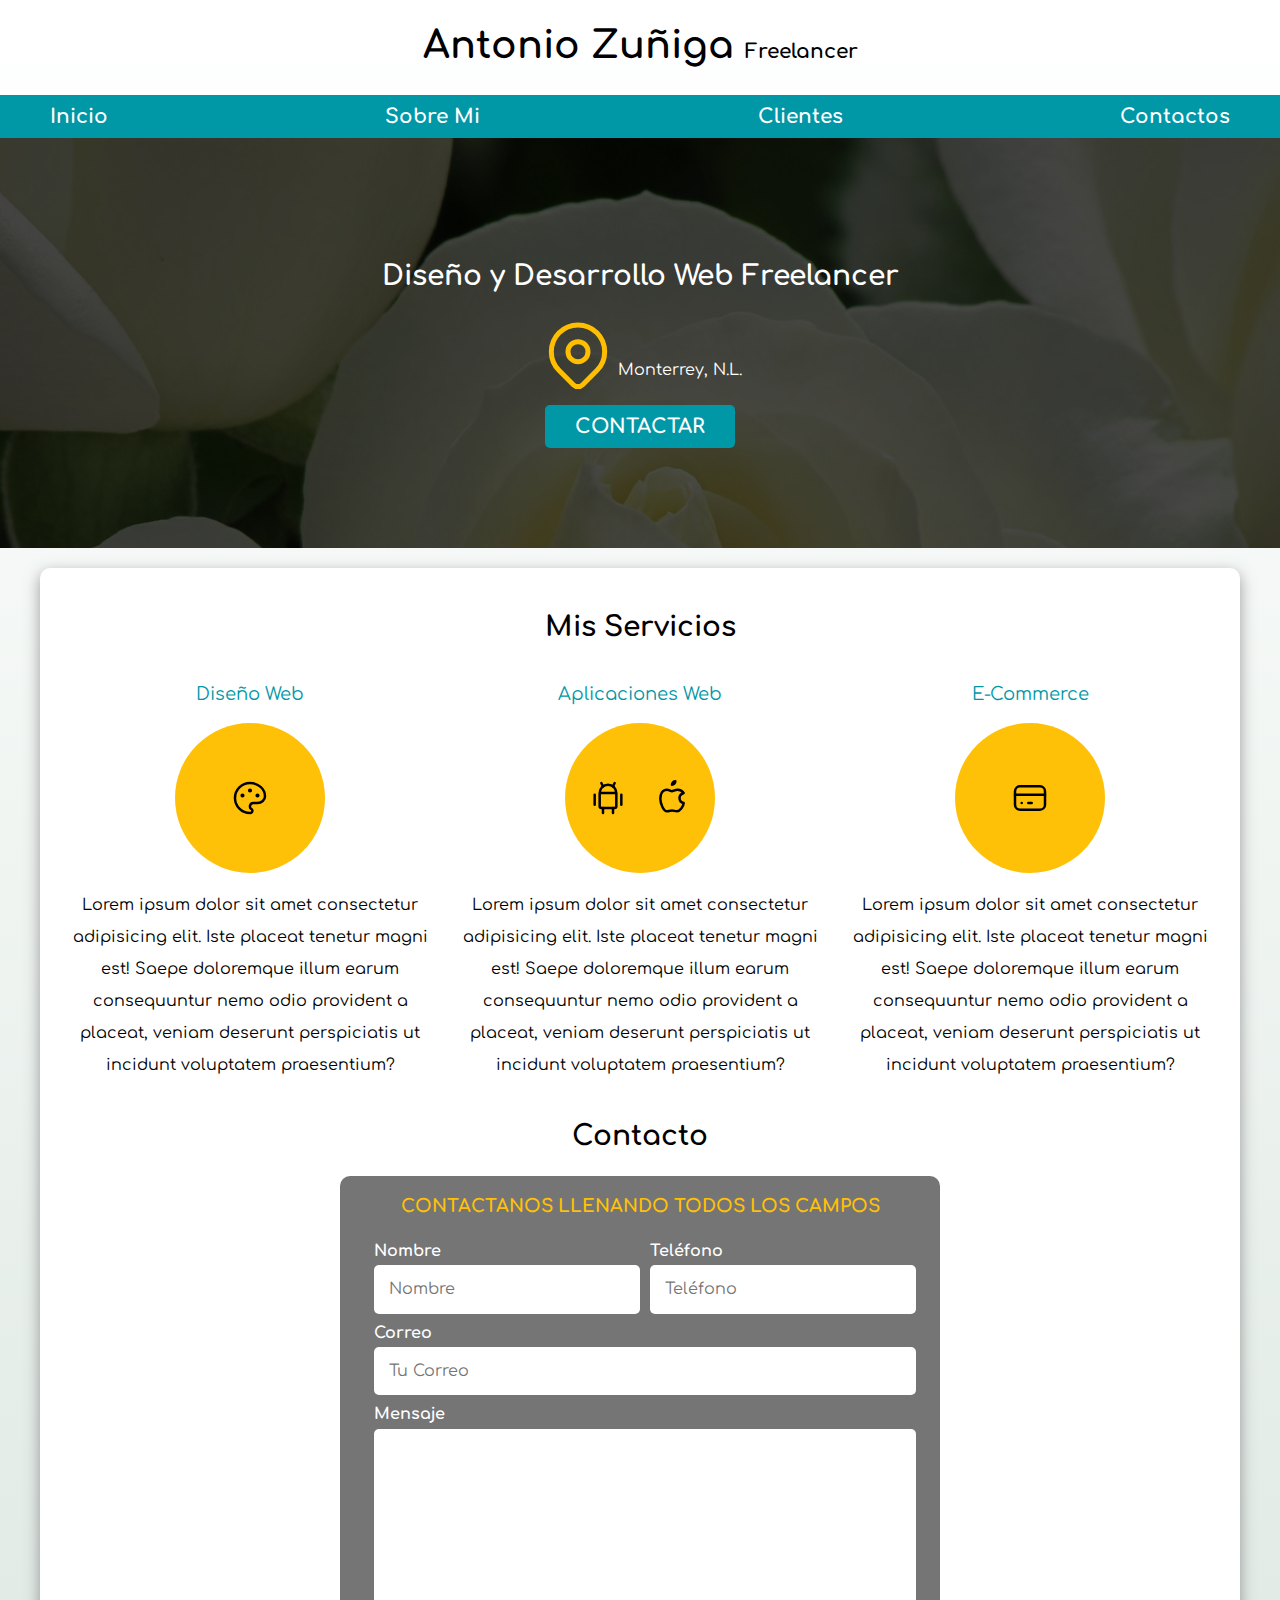
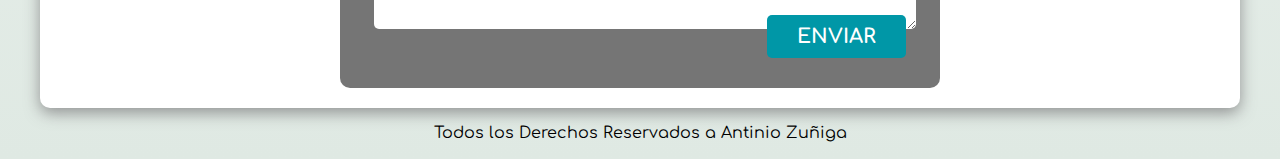
<file: index.html>
<!DOCTYPE html>
<html lang="es">
<head>
    <meta charset="UTF-8">
    <meta http-equiv="X-UA-Compatible" content="IE=edge">
    <meta name="viewport" content="width=device-width, initial-scale=1.0">
    <title> Diseñador Freelancer</title>
    <link rel="preload" href="css/normalize.css" as="style">
    <link rel="stylesheet" href="css/normalize.css">
    <link rel="preconnect" href="https://fonts.googleapis.com">
    <link rel="preconnect" href="https://fonts.gstatic.com" crossorigin>
    <link href="https://fonts.googleapis.com/css2?family=Comfortaa:wght@400;700&display=swap" rel="stylesheet">
    <link rel="preload" href="css/styles.css" as="style">
    <link rel="stylesheet" href="css/styles.css" rel="stylesheet">
</head>
<body>
    <header>
        <h1 class="titulo">Antonio Zuñiga <span>Freelancer</span></h1>
    </header>


    <div class="nav-bg">
        <nav class="navegacion-principal contenedor">
            <a href="#">Inicio</a>
            <a href="#">Sobre Mi</a>
            <a href="#">Clientes</a>
            <a href="#">Contactos</a>
        </nav>
    </div>

    <section class="hero">
        <div class="contenido-hero">
            <h2>Diseño y Desarrollo Web <span>Freelancer</span></h2> 

            <div class="ubicacion">
                <svg xmlns="http://www.w3.org/2000/svg" class="icon icon-tabler icon-tabler-map-pin" width="80" height="80" viewBox="0 0 24 24" stroke-width="1.5" stroke="#ffbf00" fill="none" stroke-linecap="round" stroke-linejoin="round">
                    <path stroke="none" d="M0 0h24v24H0z" fill="none"/>
                    <circle cx="12" cy="11" r="3" />
                    <path d="M17.657 16.657l-4.243 4.243a2 2 0 0 1 -2.827 0l-4.244 -4.243a8 8 0 1 1 11.314 0z" />
                </svg>
                <p>Monterrey, N.L.</p>
             </div>

            <a class="boton" href="#">Contactar</a>
        </div>
        
    </section>
    
    <main class="contenedor sombra">
        <h2>Mis Servicios</h2>

        <div class="servicios">

            <section class="servicio">
                <h3>Diseño Web</h3>
                <div class="iconos">
                    <svg xmlns="http://www.w3.org/2000/svg" class="icon icon-tabler icon-tabler-palette" width="40" height="40" viewBox="0 0 24 24" stroke-width="1.5" stroke="#000000" fill="none" stroke-linecap="round" stroke-linejoin="round">
                        <path stroke="none" d="M0 0h24v24H0z" fill="none"/>
                        <path d="M12 21a9 9 0 1 1 0 -18a9 8 0 0 1 9 8a4.5 4 0 0 1 -4.5 4h-2.5a2 2 0 0 0 -1 3.75a1.3 1.3 0 0 1 -1 2.25" />
                        <circle cx="7.5" cy="10.5" r=".5" fill="currentColor" />
                        <circle cx="12" cy="7.5" r=".5" fill="currentColor" />
                        <circle cx="16.5" cy="10.5" r=".5" fill="currentColor" />
                    </svg>
                 </div>
                <p>Lorem ipsum dolor sit amet consectetur adipisicing elit. Iste placeat tenetur magni est! Saepe doloremque illum earum 
                consequuntur nemo odio provident a placeat, veniam deserunt perspiciatis ut incidunt voluptatem praesentium?</p>
            </section>

            <section class="servicio">
                <h3>Aplicaciones Web</h3>
                <div class="iconos">
                    <svg xmlns="http://www.w3.org/2000/svg" class="icon icon-tabler icon-tabler-brand-android" width="40" height="40" viewBox="0 0 24 24" stroke-width="1.5" stroke="#000000" fill="none" stroke-linecap="round" stroke-linejoin="round">
                        <path stroke="none" d="M0 0h24v24H0z" fill="none"/>
                        <line x1="4" y1="10" x2="4" y2="16" />
                        <line x1="20" y1="10" x2="20" y2="16" />
                        <path d="M7 9h10v8a1 1 0 0 1 -1 1h-8a1 1 0 0 1 -1 -1v-8a5 5 0 0 1 10 0" />
                        <line x1="8" y1="3" x2="9" y2="5" />
                        <line x1="16" y1="3" x2="15" y2="5" />
                        <line x1="9" y1="18" x2="9" y2="21" />
                        <line x1="15" y1="18" x2="15" y2="21" />
                    </svg>
                    <svg xmlns="http://www.w3.org/2000/svg" class="icon icon-tabler icon-tabler-brand-apple" width="40" height="40" viewBox="0 0 24 24" stroke-width="1.5" stroke="#000000" fill="none" stroke-linecap="round" stroke-linejoin="round">
                        <path stroke="none" d="M0 0h24v24H0z" fill="none"/>
                        <path d="M9 7c-3 0 -4 3 -4 5.5c0 3 2 7.5 4 7.5c1.088 -.046 1.679 -.5 3 -.5c1.312 0 1.5 .5 3 .5s4 -3 4 -5c-.028 -.01 -2.472 -.403 -2.5 -3c-.019 -2.17 2.416 -2.954 2.5 -3c-1.023 -1.492 -2.951 -1.963 -3.5 -2c-1.433 -.111 -2.83 1 -3.5 1c-.68 0 -1.9 -1 -3 -1z" />
                        <path d="M12 4a2 2 0 0 0 2 -2a2 2 0 0 0 -2 2" />
                    </svg>
                </div>
                <p>Lorem ipsum dolor sit amet consectetur adipisicing elit. Iste placeat tenetur magni est! Saepe doloremque illum earum 
                        consequuntur nemo odio provident a placeat, veniam deserunt perspiciatis ut incidunt voluptatem praesentium?</p>
            </section>

            <section class="servicio">
                <h3>E-Commerce</h3>
                <div class="iconos">
                    <svg xmlns="http://www.w3.org/2000/svg" class="icon icon-tabler icon-tabler-credit-card" width="40" height="40" viewBox="0 0 24 24" stroke-width="1.5" stroke="#000000" fill="none" stroke-linecap="round" stroke-linejoin="round">
                        <path stroke="none" d="M0 0h24v24H0z" fill="none"/>
                        <rect x="3" y="5" width="18" height="14" rx="3" />
                        <line x1="3" y1="10" x2="21" y2="10" />
                        <line x1="7" y1="15" x2="7.01" y2="15" />
                        <line x1="11" y1="15" x2="13" y2="15" />
                    </svg>
                </div>
                <p>Lorem ipsum dolor sit amet consectetur adipisicing elit. Iste placeat tenetur magni est! Saepe doloremque illum earum 
                        consequuntur nemo odio provident a placeat, veniam deserunt perspiciatis ut incidunt voluptatem praesentium?</p>
            </section>
        </div>
    
    
        <section >
            <h2>Contacto</h2>
            <form class="formulario" action="">
                <fieldset>
                    <legend>Contactanos llenando todos los campos</legend>
                    <div class="contenedor-campos">
                        <div class="campo">
                            <label for="">Nombre</label>
                            <input class="input-text" type="text" placeholder="Nombre"/>
                        </div>

                        <div class="campo">
                            <label for="">Teléfono</label>
                            <input class="input-text" type="tel" placeholder="Teléfono"/>
                        </div>

                        <div class="campo">
                            <label for="">Correo</label>
                            <input class="input-text" type="tel" placeholder="Tu Correo"/>
                        </div>
                        
                        <div class="campo">
                            <label for="">Mensaje</label>
                            <textarea class="input-text"></textarea>
                        </div>
                    </div>

                    <div class="alinear-derecha flex">
                        <input class="boton w-sm-100" type="submit" value="Enviar">
                    </div>
                   
                    
                </fieldset>
            </form>
        </section>
    </main>
    
    <footer class="footer">
        <p>Todos los Derechos Reservados a Antinio Zuñiga</p>
    </footer>
    

</body>
</html>
</file>
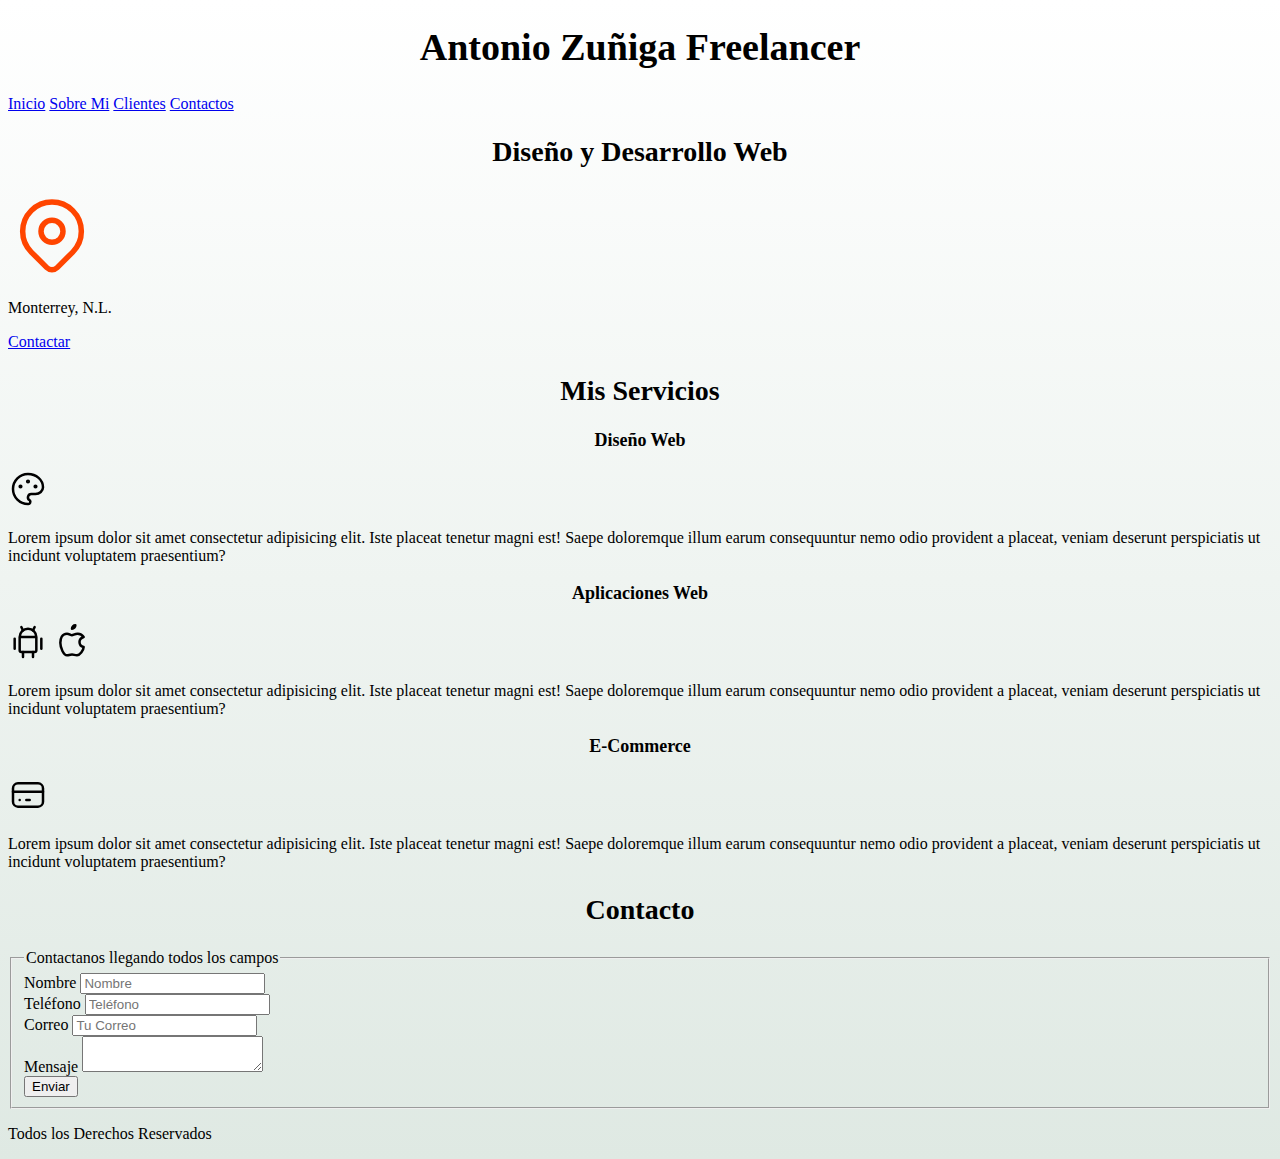
<file: nosotros.html>
<!DOCTYPE html>
<html lang="es">
<head>
    <meta charset="UTF-8">
    <meta http-equiv="X-UA-Compatible" content="IE=edge">
    <meta name="viewport" content="width=device-width, initial-scale=1.0">
    <link rel="preload" href="css/styles.css" as="style">
    <link rel="stylesheet" href="css/styles.css" rel="stylesheet">
    <title> Diseñador Freelancer</title>
</head>
<body>
    <header>
        <h1>Antonio Zuñiga Freelancer</h1>
    </header>
    <nav>
        <a href="#">Inicio</a>
        <a href="#">Sobre Mi</a>
        <a href="#">Clientes</a>
        <a href="#">Contactos</a>
    </nav>

    <section>
        <h2>Diseño y Desarrollo Web</h2> 

        
            <svg xmlns="http://www.w3.org/2000/svg" class="icon icon-tabler icon-tabler-map-pin" width="88" height="88" viewBox="0 0 24 24" stroke-width="1.5" stroke="#ff4500" fill="none" stroke-linecap="round" stroke-linejoin="round">
                <path stroke="none" d="M0 0h24v24H0z" fill="none"/>
                <circle cx="12" cy="11" r="3" />
                <path d="M17.657 16.657l-4.243 4.243a2 2 0 0 1 -2.827 0l-4.244 -4.243a8 8 0 1 1 11.314 0z" />
              </svg>
        

        <p>Monterrey, N.L.</p>

        <a href="#">Contactar</a>
    </section>
    
    <main>
        <h2>Mis Servicios</h2>
        <section>
            <h3>Diseño Web</h3>
            <svg xmlns="http://www.w3.org/2000/svg" class="icon icon-tabler icon-tabler-palette" width="40" height="40" viewBox="0 0 24 24" stroke-width="1.5" stroke="#000000" fill="none" stroke-linecap="round" stroke-linejoin="round">
                <path stroke="none" d="M0 0h24v24H0z" fill="none"/>
                <path d="M12 21a9 9 0 1 1 0 -18a9 8 0 0 1 9 8a4.5 4 0 0 1 -4.5 4h-2.5a2 2 0 0 0 -1 3.75a1.3 1.3 0 0 1 -1 2.25" />
                <circle cx="7.5" cy="10.5" r=".5" fill="currentColor" />
                <circle cx="12" cy="7.5" r=".5" fill="currentColor" />
                <circle cx="16.5" cy="10.5" r=".5" fill="currentColor" />
              </svg>
            <p>Lorem ipsum dolor sit amet consectetur adipisicing elit. Iste placeat tenetur magni est! Saepe doloremque illum earum 
            consequuntur nemo odio provident a placeat, veniam deserunt perspiciatis ut incidunt voluptatem praesentium?</p>
        </section>

        <section>
            <h3>Aplicaciones Web</h3>
            <svg xmlns="http://www.w3.org/2000/svg" class="icon icon-tabler icon-tabler-brand-android" width="40" height="40" viewBox="0 0 24 24" stroke-width="1.5" stroke="#000000" fill="none" stroke-linecap="round" stroke-linejoin="round">
                <path stroke="none" d="M0 0h24v24H0z" fill="none"/>
                <line x1="4" y1="10" x2="4" y2="16" />
                <line x1="20" y1="10" x2="20" y2="16" />
                <path d="M7 9h10v8a1 1 0 0 1 -1 1h-8a1 1 0 0 1 -1 -1v-8a5 5 0 0 1 10 0" />
                <line x1="8" y1="3" x2="9" y2="5" />
                <line x1="16" y1="3" x2="15" y2="5" />
                <line x1="9" y1="18" x2="9" y2="21" />
                <line x1="15" y1="18" x2="15" y2="21" />
              </svg>
              <svg xmlns="http://www.w3.org/2000/svg" class="icon icon-tabler icon-tabler-brand-apple" width="40" height="40" viewBox="0 0 24 24" stroke-width="1.5" stroke="#000000" fill="none" stroke-linecap="round" stroke-linejoin="round">
                <path stroke="none" d="M0 0h24v24H0z" fill="none"/>
                <path d="M9 7c-3 0 -4 3 -4 5.5c0 3 2 7.5 4 7.5c1.088 -.046 1.679 -.5 3 -.5c1.312 0 1.5 .5 3 .5s4 -3 4 -5c-.028 -.01 -2.472 -.403 -2.5 -3c-.019 -2.17 2.416 -2.954 2.5 -3c-1.023 -1.492 -2.951 -1.963 -3.5 -2c-1.433 -.111 -2.83 1 -3.5 1c-.68 0 -1.9 -1 -3 -1z" />
                <path d="M12 4a2 2 0 0 0 2 -2a2 2 0 0 0 -2 2" />
              </svg>
            <p>Lorem ipsum dolor sit amet consectetur adipisicing elit. Iste placeat tenetur magni est! Saepe doloremque illum earum 
                    consequuntur nemo odio provident a placeat, veniam deserunt perspiciatis ut incidunt voluptatem praesentium?</p>
        </section>

        <section>
            <h3>E-Commerce</h3>
            <svg xmlns="http://www.w3.org/2000/svg" class="icon icon-tabler icon-tabler-credit-card" width="40" height="40" viewBox="0 0 24 24" stroke-width="1.5" stroke="#000000" fill="none" stroke-linecap="round" stroke-linejoin="round">
                <path stroke="none" d="M0 0h24v24H0z" fill="none"/>
                <rect x="3" y="5" width="18" height="14" rx="3" />
                <line x1="3" y1="10" x2="21" y2="10" />
                <line x1="7" y1="15" x2="7.01" y2="15" />
                <line x1="11" y1="15" x2="13" y2="15" />
              </svg>
            <p>Lorem ipsum dolor sit amet consectetur adipisicing elit. Iste placeat tenetur magni est! Saepe doloremque illum earum 
                    consequuntur nemo odio provident a placeat, veniam deserunt perspiciatis ut incidunt voluptatem praesentium?</p>
        </section>
    </main>
    
    <section>
        <h2>Contacto</h2>
        <form action="">
            <fieldset>
                <legend>Contactanos llegando todos los campos</legend>

                <div>
                    <label for="">Nombre</label>
                    <input type="text" placeholder="Nombre"/>
                </div>

                <div>
                    <label for="">Teléfono</label>
                    <input type="tel" placeholder="Teléfono"/>
                </div>

                <div>
                    <label for="">Correo</label>
                    <input type="tel" placeholder="Tu Correo"/>
                </div>
                
                <div>
                    <label for="">Mensaje</label>
                    <textarea></textarea>
                </div>

                <div>
                    <input type="submit" value="Enviar">
                </div>
                
            </fieldset>
        </form>
    </section>
    
    <footer>
        <p>Todos los Derechos Reservados</p>
    </footer>
    

</body>
</html>
</file>
<file: css/styles.css>
:root{
    --blanco: #fff;
    --negro: #212121;
    --primario: #ffc107;
    --secundario: #0097a7;
    --gris: #757575;
    --grisClaro: #DFE9E3;
}

/* Globales */
html{
    font-size: 62.5%;
    box-sizing: border-box; /*para que no se sumen los paddings*/
    scroll-snap-type: y mandatory;
}

/* scroll stop */
.servicios,
.navegacion-principal,
.formulario {
    scroll-snap-align: center;
    scroll-snap-stop: always;
}

*, *:before, *:after{
    box-sizing: inherit; /*para que no se sumen los paddings y lo pone en todo*/
}

body{
    font-size: 16px; /*1 rem son 10 px,uso esto para facilitar el uso de rem*/
    font-family: 'Comfortaa', cursive;
    background-image: linear-gradient(to top, var(--grisClaro) 0%, var(--blanco) 100%); /* degradad hacia arriba*/
}

.contenedor{
    max-width: 120rem;
    margin: 0 auto;
}

.boton{
    background-color: var(--secundario);
    color: var(--blanco);
    padding: 1rem 3rem;
    margin-top: 1rem;
    font-size: 2rem;
    text-decoration: none;
    text-transform: uppercase;
    font-weight: bold;
    border-radius: .5rem;
    width: 90%;
    text-align: center;
    border: none;
}
@media (min-width: 780px) {
    .boton{
        width: auto;
    }
}
.boton:hover {
    cursor: pointer;
}

.sombra {

box-shadow: 0px 5px 15px 0px rgba(79,73,79,0.54);
background-color: var(--blanco);
padding: 2rem;
border-radius: 1rem;
} /* https://cssmatic.com/box-shadow */

/* tipografia */
h1 {
    font-size: 3.8rem;
}
h2 {
    font-size: 2.8rem;
}
h3 {
    font-size: 1.8rem;
}
h1, h2, h3 {
    text-align: center;
}

/* Titulo */
.titulo span{ /* si pongo a lado de la clase siempre se va a mostrar no importa donde este*/
    font-size: 2rem;
}

/* utilidades */
.w-sm-100{
    width: 100%;
}
@media (min-width: 768px) {
    .w-sm-100 {
        width: auto;
    }
}

.flex{
    display: flex;
}

.alinear-derecha{
    justify-content: flex-end;
}
/* navegación */
.nav-bg{
    background-color: var(--secundario);
}

.navegacion-principal{
    display: flex;
    flex-direction: column;
}
@media (min-width: 768px) {
    .navegacion-principal{
        flex-direction: row;
        justify-content: space-between;
    }
}

.navegacion-principal a{
    display: block;
    text-align: center;
    color: var(--blanco);
    text-decoration: none;
    font-size: 2rem;
    font-weight: bold;
    padding: 1rem;
}

.navegacion-principal a:hover{
    background-color: var(--primario);
    color: var(--negro);
}

/* hero */
.hero{
    background-image: url(../img/rosa.jpg);
    background-repeat: no-repeat;
    background-size: cover;
    height: 410px;
    position: relative; /*Con esto hago que lo de abajo lo pueda mover con el absolute*/
    margin-bottom: 2rem;
}

.contenido-hero {
    position: absolute;
    background-color: rgba(0,0,0,0.7); /* Anterior*/
    background-color: rgb(0 0 0 / 70%);
    width: 100%;    /*cordenadas jpara que abarque todo*/
    height: 100%;
    display: flex; /*para centrarlo vertical y horizontal*/
    flex-direction: column;
    align-items: center;
    justify-content: center; 
}

.contenido-hero h2,
.contenido-hero p{
color: var(--blanco)
}

.contenido-hero .ubicacion{
    display: flex;
    align-items: flex-end;
}

@media (min-width: 780px) {
    .servicios{
        display: grid;
        grid-template-columns: repeat(3, 1fr); /*para hacer 3 columnas*/
        column-gap: 1rem; /* para separar de la columna */
    }
}

.servicio {
    display: flex; /* Nos pone todo en linea asi que ponemos column*/
    flex-direction: column; /*el default es row como lo cambie solo uso align*/
    align-items: center;
}

.servicio h3 {
    color: var(--secundario);
    font-weight: normal;
}

.servicio p {
    line-height: 2;
    text-align: center;
}

.servicio .iconos {
    height: 15rem;
    width: 15rem;
    background-color: var(--primario);
    border-radius: 50%; /* con un cuadrado y el border radius al 50 se hace un circulo */
    /* Centrar vertical y horizontal */
    display: flex;
    justify-content: space-evenly; /* horizontal */
    align-items: center; /* vertical */
}

/* contacto */

.formulario {
    background-color: var(--gris);
     width: min( 60rem, 100% ); /*utiliza el mas pequeño en base a una condicion */
     margin: 0 auto; /* esto lo uso para formulario que no sea display flex */
     padding: 2rem;
     border-radius: 1rem;
}

.formulario fieldset {
    border: none;
}

.formulario legend{
    text-align: center;
    font-size: 1.8rem;
    text-transform: uppercase;
    font-weight: bold;
    margin-bottom: 2rem ;
    color: var(--primario);
}

@media (min-width: 768px) {
    .contenedor-campos{
        display: grid;
        grid-template-columns: 50% 50%;
        grid-template-rows: auto auto 20rem;
        column-gap: 1rem;
        
    }
    
    .campo:nth-child(3),
    .campo:nth-child(4){
        grid-column: 1 /3; /* para que el input correo abarque todo */
    }

    
}

.campo {
    margin-bottom: 1rem;;
}

.campo label {
    color: var(--blanco);
    font-weight: bold;
    margin-bottom: .5rem;
    display: block;
}

.campo textarea{
    height: 20rem;
}

.input-text {
    width: 100%;
    border: none;
    padding: 1.5rem;
    border-radius: .5rem;
}

/* Footer */
.footer {
    text-align: center;
}
</file>
